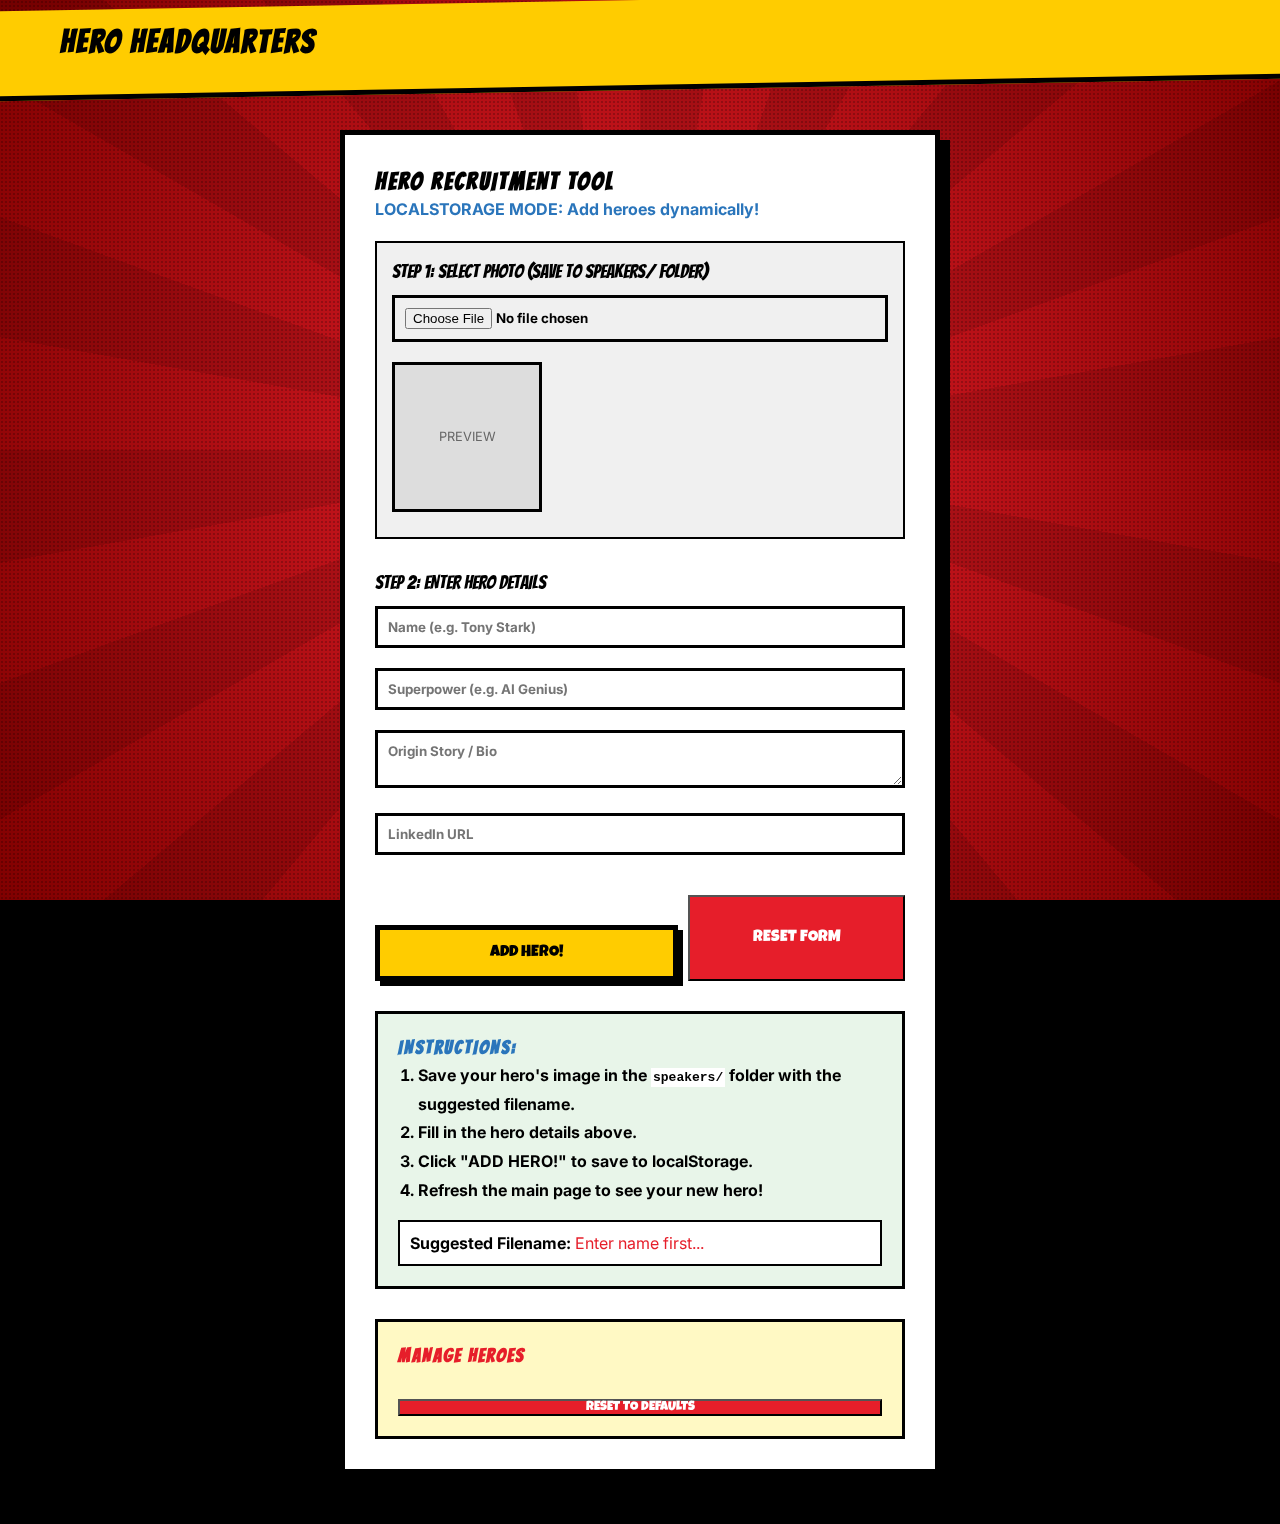
<file: admin.html>
<!doctype html>
<html lang="en">
  <head>
    <meta charset="UTF-8" />
    <meta name="viewport" content="width=device-width, initial-scale=1.0" />
    <title>Admin Panel | Hero Management</title>
    <link rel="stylesheet" href="style.css" />
    <style>
      .admin-form {
        background: white;
        padding: 30px;
        border: var(--comic-border);
        color: black;
        box-shadow: 10px 10px 0 #000;
        max-width: 600px;
        margin: 50px auto;
      }

      input,
      textarea {
        width: 100%;
        padding: 10px;
        margin: 10px 0;
        border: 3px solid #000;
        font-family: "Inter", sans-serif;
        font-weight: bold;
      }

      label {
        font-family: "Bangers";
        font-size: 1.2rem;
      }
    </style>
  </head>

  <body style="background: var(--bg-dark); color: white">
    <div class="action-bg"></div>
    <div class="action-lines"></div>
    <div class="halftone-overlay"></div>

    <header
      style="
        background: var(--primary-yellow);
        border-bottom: var(--comic-border);
        padding: 20px 0;
        transform: skewY(-1deg);
      "
    >
      <div class="container" style="transform: skewY(1deg)">
        <h1 class="comic-text" style="color: black; margin: 0">
          HERO HEADQUARTERS
        </h1>
      </div>
    </header>

    <main class="container">
      <div class="admin-form">
        <h2 class="comic-text">HERO RECRUITMENT TOOL</h2>
        <p
          style="
            font-weight: bold;
            margin-bottom: 20px;
            color: var(--primary-blue);
          "
        >
          LOCALSTORAGE MODE: Add heroes dynamically!
        </p>

        <div
          style="
            background: #f0f0f0;
            padding: 15px;
            border: 2px solid #000;
            margin-bottom: 30px;
          "
        >
          <label>STEP 1: SELECT PHOTO (Save to speakers/ folder)</label>
          <input
            type="file"
            id="photoInput"
            accept="image/*"
            onchange="previewPhoto()"
          />
          <div
            id="photoPreview"
            style="
              width: 150px;
              height: 150px;
              border: 3px solid #000;
              margin: 10px 0;
              background: #ddd;
              display: flex;
              align-items: center;
              justify-content: center;
              overflow: hidden;
            "
          >
            <span style="font-size: 0.8rem; color: #666">PREVIEW</span>
          </div>
        </div>

        <label>STEP 2: ENTER HERO DETAILS</label>
        <input
          type="text"
          id="nameInput"
          placeholder="Name (e.g. Tony Stark)"
        />
        <input
          type="text"
          id="roleInput"
          placeholder="Superpower (e.g. AI Genius)"
        />
        <textarea id="bioInput" placeholder="Origin Story / Bio"></textarea>
        <input type="text" id="linkedinInput" placeholder="LinkedIn URL" />

        <div style="margin-top: 30px; display: flex; gap: 10px">
          <button
            class="pow-btn"
            style="flex: 1; font-size: 1rem"
            onclick="addHero()"
          >
            ADD HERO!
          </button>
          <button
            class="action-label"
            style="
              flex: 1;
              font-size: 1rem;
              background: var(--primary-red);
              color: white;
            "
            onclick="resetForm()"
          >
            RESET FORM
          </button>
        </div>

        <div
          style="
            margin-top: 30px;
            background: #e8f5e9;
            padding: 20px;
            border: 3px solid #000;
          "
        >
          <h3
            class="comic-text"
            style="font-size: 1.2rem; color: var(--primary-blue)"
          >
            INSTRUCTIONS:
          </h3>
          <ol style="margin-left: 20px; font-weight: bold; line-height: 1.8">
            <li>
              Save your hero's image in the
              <code style="background: white; padding: 2px">speakers/</code>
              folder with the suggested filename.
            </li>
            <li>Fill in the hero details above.</li>
            <li>Click "ADD HERO!" to save to localStorage.</li>
            <li>Refresh the main page to see your new hero!</li>
          </ol>
          <div
            style="
              margin-top: 15px;
              padding: 10px;
              background: white;
              border: 2px solid #000;
            "
          >
            <strong>Suggested Filename:</strong>
            <span id="filenameOutput" style="color: var(--primary-red)"
              >Enter name first...</span
            >
          </div>
        </div>

        <div
          style="
            margin-top: 30px;
            background: #fff9c4;
            padding: 20px;
            border: 3px solid #000;
          "
        >
          <h3
            class="comic-text"
            style="font-size: 1.2rem; color: var(--primary-red)"
          >
            MANAGE HEROES
          </h3>
          <div id="heroList" style="margin-top: 15px"></div>
          <button
            class="action-label"
            style="
              width: 100%;
              margin-top: 15px;
              background: var(--primary-red);
              color: white;
            "
            onclick="resetToDefaults()"
          >
            RESET TO DEFAULTS
          </button>
        </div>
      </div>
    </main>

    <script src="data.js"></script>
    <script>
      function previewPhoto() {
        const file = document.getElementById("photoInput").files[0];
        const preview = document.getElementById("photoPreview");
        if (file) {
          const reader = new FileReader();
          reader.onload = function (e) {
            preview.innerHTML = `<img src="${e.target.result}" style="width: 100%; height: 100%; object-fit: cover;">`;
          };
          reader.readAsDataURL(file);
        }
        updateFilename();
      }

      function updateFilename() {
        const name = document.getElementById("nameInput").value.trim();
        if (name) {
          const filename =
            name
              .split(/\s+/)
              .map(
                (word) =>
                  word.charAt(0).toUpperCase() + word.slice(1).toLowerCase(),
              )
              .join("_") + ".png";
          document.getElementById("filenameOutput").innerText = filename;
        } else {
          document.getElementById("filenameOutput").innerText =
            "Enter name first...";
        }
      }

      document
        .getElementById("nameInput")
        .addEventListener("input", updateFilename);

      function addHero() {
        const name = document.getElementById("nameInput").value.trim();
        const role =
          document.getElementById("roleInput").value.trim() || "SPEAKER";
        const bio = document.getElementById("bioInput").value.trim() || "";
        const linkedin =
          document.getElementById("linkedinInput").value.trim() || "#";

        if (!name) {
          alert("⚠️ Please enter a hero name!");
          return;
        }

        const filename =
          name
            .split(/\s+/)
            .map(
              (word) =>
                word.charAt(0).toUpperCase() + word.slice(1).toLowerCase(),
            )
            .join("_") + ".png";

        const newSpeaker = {
          name: name,
          image: filename,
          role: role,
          bio: bio,
          linkedin: linkedin,
        };

        if (StorageManager.addSpeaker(newSpeaker)) {
          alert(
            "✅ HERO ADDED! Remember to save the image as: " +
              filename +
              " in the speakers/ folder.\n\nRefresh the main page to see your hero!",
          );
          resetForm();
          loadHeroList();
        } else {
          alert("❌ Error saving hero. Please try again.");
        }
      }

      function resetForm() {
        document.getElementById("nameInput").value = "";
        document.getElementById("roleInput").value = "";
        document.getElementById("bioInput").value = "";
        document.getElementById("linkedinInput").value = "";
        document.getElementById("photoPreview").innerHTML =
          '<span style="font-size: 0.8rem; color: #666;">PREVIEW</span>';
        document.getElementById("filenameOutput").innerText =
          "Enter name first...";
      }

      function deleteHero(id) {
        if (confirm("Are you sure you want to remove this hero?")) {
          if (StorageManager.deleteSpeaker(id)) {
            alert("✅ Hero removed!");
            loadHeroList();
          } else {
            alert("❌ Error removing hero.");
          }
        }
      }

      function loadHeroList() {
        const heroes = StorageManager.getSpeakers();
        const listContainer = document.getElementById("heroList");

        if (heroes.length === 0) {
          listContainer.innerHTML =
            '<p style="text-align: center; color: #666;">No heroes yet. Add one above!</p>';
          return;
        }

        listContainer.innerHTML = heroes
          .map(
            (hero, index) => `
                <div style="background: white; padding: 15px; margin-bottom: 10px; border: 2px solid #000; display: flex; justify-content: space-between; align-items: center;">
                    <div>
                        <strong style="font-size: 1.1rem;">${hero.name}</strong>
                        <p style="margin: 5px 0; color: #666;">${hero.role}</p>
                        <small style="color: #999;">Image: ${hero.image}</small>
                    </div>
                    <button class="action-label" style="background: var(--primary-red); color: white; padding: 10px 20px;" onclick="deleteHero(${hero.id})">
                        DELETE
                    </button>
                </div>
            `,
          )
          .join("");
      }

      function resetToDefaults() {
        if (
          confirm(
            "⚠️ This will delete all custom heroes and restore defaults. Continue?",
          )
        ) {
          StorageManager.resetToDefaults();
          alert("✅ Reset complete! Refresh the page to see default heroes.");
          loadHeroList();
        }
      }

      // Load hero list on page load
      document.addEventListener("DOMContentLoaded", loadHeroList);
    </script>
  </body>
</html>
</file>
<file: style.css>
@import url("https://fonts.googleapis.com/css2?family=Bangers&family=Luckiest+Guy&family=Inter:wght@400;700&display=swap");

:root {
  --primary-yellow: #ffcc00;
  --primary-red: #e61e2a;
  /* More Marvel Red */
  --primary-blue: #2a75bb;
  /* DC Blue */
  --accent-green: #00cc66;
  --bg-dark: #000000;
  --text-white: #ffffff;
  --text-black: #000000;
  --comic-border: 5px solid #000000;
  --comic-shadow: 10px 10px 0px #000000;
}

* {
  margin: 0;
  padding: 0;
  box-sizing: border-box;
}

::-webkit-scrollbar {
  display: none;
}

body {
  font-family: "Inter", sans-serif;
  color: var(--text-white);
  background-color: var(--bg-dark);
  line-height: 1.4;
  overflow-x: hidden;
}

html {
  overflow-x: hidden;
}

h1,
h2,
h3,
.comic-text {
  font-family: "Bangers", cursive;
  text-transform: uppercase;
  letter-spacing: 2px;
}

.action-label {
  font-family: "Luckiest Guy", cursive;
}

/* Marvel/DC Inspired Background */
.action-bg {
  position: fixed;
  top: 0;
  left: 0;
  width: 100%;
  height: 100%;
  z-index: -2;
  background: radial-gradient(circle, var(--primary-red) 0%, #800000 100%);
}

.action-lines {
  position: fixed;
  top: 50%;
  left: 50%;
  width: 200vw;
  height: 200vh;
  transform: translate(-50%, -50%);
  background-image: repeating-conic-gradient(
    from 0deg,
    rgba(0, 0, 0, 0.1) 0deg 10deg,
    transparent 10deg 20deg
  );
  z-index: -1;
  animation: rotate-bg 60s linear infinite;
  pointer-events: none;
}

@keyframes rotate-bg {
  from {
    transform: translate(-50%, -50%) rotate(0deg);
  }

  to {
    transform: translate(-50%, -50%) rotate(360deg);
  }
}

.halftone-overlay {
  position: fixed;
  top: 0;
  left: 0;
  width: 100%;
  height: 100%;
  background-image: radial-gradient(
    circle,
    rgba(0, 0, 0, 0.2) 1px,
    transparent 1px
  );
  background-size: 4px 4px;
  z-index: -1;
  pointer-events: none;
}

/* Layout */
.container {
  max-width: 1200px;
  margin: 0 auto;
  padding: 0 20px;
}

header {
  background: var(--primary-yellow);
  border-bottom: var(--comic-border);
  padding: 10px 0;
  position: sticky;
  top: 0;
  z-index: 1000;
  transform: skewY(-1deg);
  margin-top: -10px;
}

.nav-container {
  display: flex;
  justify-content: space-between;
  align-items: center;
  transform: skewY(1deg);
  width: 100%;
}

.sps-logo {
  height: 60px;
  z-index: 1001;
}

nav {
  display: flex;
  align-items: center;
  gap: 30px;
}

.hamburger {
  display: none;
  flex-direction: column;
  gap: 5px;
  cursor: pointer;
  background: var(--primary-red);
  padding: 10px;
  border: 3px solid #000;
  z-index: 1001;
  position: relative;
}

.hamburger span {
  width: 30px;
  height: 3px;
  background: white;
  transition: all 0.3s;
}

.hamburger.active span:nth-child(1) {
  transform: rotate(45deg) translate(8px, 8px);
}

.hamburger.active span:nth-child(2) {
  opacity: 0;
}

.hamburger.active span:nth-child(3) {
  transform: rotate(-45deg) translate(8px, -8px);
}

.nav-tab {
  font-family: "Bangers", cursive;
  font-size: 1.5rem;
  color: var(--text-black);
  text-decoration: none;
  padding: 8px 25px;
  border: 3px solid transparent;
  transition: all 0.2s;
}

.nav-tab:hover {
  background: var(--primary-red);
  color: white;
  border: 3px solid #000;
  transform: rotate(-3deg) scale(1.1);
}

.nav-tab.active {
  background: var(--primary-blue);
  color: white;
  border: 3px solid #000;
}

/* Hero Section */
.hero {
  padding: 100px 0;
  display: flex;
  flex-direction: column;
  align-items: center;
  text-align: center;
}

.main-logo-container {
  position: relative;
  margin-bottom: 50px;
}

.main-logo {
  max-width: 600px;
  width: 90%;
  filter: drop-shadow(8px 8px 0px #000);
  animation: pop-in 0.5s cubic-bezier(0.175, 0.885, 0.32, 1.275);
}

@keyframes pop-in {
  0% {
    transform: scale(0);
  }

  100% {
    transform: scale(1);
  }
}

.comic-panel {
  background: white;
  border: var(--comic-border);
  box-shadow: var(--comic-shadow);
  padding: 40px;
  color: var(--text-black);
  position: relative;
  margin: 40px 0;
  max-width: 900px;
  transform: rotate(1deg);
}

.comic-panel::before {
  content: "SIGNAL 4.0";
  position: absolute;
  top: -20px;
  left: 20px;
  background: var(--primary-red);
  color: white;
  font-family: "Bangers", cursive;
  padding: 5px 20px;
  border: 3px solid #000;
  transform: rotate(-3deg);
  font-size: 1.5rem;
}

/* Speakers Section */
.speakers-section {
  padding: 80px 0;
}

.section-title {
  font-size: 4rem;
  color: var(--primary-yellow);
  text-shadow: 5px 5px 0px #000;
  margin-bottom: 50px;
  text-align: center;
  transform: skewX(-5deg);
}

.speakers-grid {
  display: grid;
  grid-template-columns: repeat(auto-fit, minmax(250px, 1fr));
  gap: 40px;
}

.speaker-card {
  background: white;
  border: var(--comic-border);
  padding: 20px;
  text-align: center;
  transition: transform 0.3s;
  position: relative;
  overflow: hidden;
}

.speaker-card:hover {
  transform: scale(1.05) translateY(-10px);
  box-shadow: 15px 15px 0px var(--primary-red);
}

.speaker-img-wrapper {
  width: 200px;
  height: 200px;
  border: 5px solid #000;
  margin: 0 auto 20px;
  overflow: hidden;
  background: #ccc;
  position: relative;
}

.speaker-img-wrapper img {
  width: 100%;
  height: 100%;
  object-fit: cover;
}

.speaker-name {
  color: var(--text-black);
  font-size: 1.8rem;
  margin-bottom: 5px;
}

.speaker-role {
  color: #666;
  font-weight: bold;
  font-family: "Inter", sans-serif;
  font-size: 0.9rem;
}

/* POW Button */
.pow-btn {
  background: var(--primary-yellow);
  border: var(--comic-border);
  padding: 15px 40px;
  font-family: "Luckiest Guy", cursive;
  font-size: 2rem;
  color: var(--text-black);
  cursor: pointer;
  box-shadow: 5px 5px 0px #000;
  transition: 0.1s;
  margin-top: 30px;
}

.pow-btn:hover {
  transform: scale(1.1) rotate(2deg);
  background: var(--primary-red);
  color: white;
  box-shadow: 10px 10px 0px #000;
}

.pow-btn::after {
  content: "POW!";
  position: absolute;
  top: -20px;
  right: -20px;
  background: white;
  color: black;
  font-size: 1rem;
  padding: 5px;
  border: 2px solid #000;
  opacity: 0;
  transition: 0.2s;
}

.pow-btn:hover::after {
  opacity: 1;
  transform: scale(1.2) rotate(15deg);
}

/* Scroll Animations */
.comic-panel {
  opacity: 0;
  transform: translateY(50px) rotate(1deg);
  transition: all 0.6s cubic-bezier(0.175, 0.885, 0.32, 1.275);
}

.comic-panel.revealed {
  opacity: 1;
  transform: translateY(0) rotate(1deg);
}

/* Responsive */
@media (max-width: 768px) {
  header {
    transform: none;
  }

  .nav-container {
    flex-direction: column;
    gap: 10px;
    padding: 10px;
  }

  .nav-tab {
    font-size: 1.2rem;
    padding: 5px 15px;
    width: 100%;
    text-align: center;
  }

  .section-title {
    font-size: 2.5rem;
    padding: 0 10px;
  }

  .countdown-container {
    flex-wrap: wrap;
    gap: 15px;
    padding: 20px;
    transform: none;
    box-shadow: 10px 10px 0 var(--primary-yellow);
  }
}

/* Countdown Timer Styles */
.countdown-container {
  background: var(--primary-red);
  color: white;
  padding: 30px;
  border: 10px solid #000;
  margin: 40px auto;
  max-width: 800px;
  transform: rotate(-1deg);
  box-shadow: 15px 15px 0 var(--primary-yellow);
  display: flex;
  justify-content: space-around;
  align-items: center;
  text-align: center;
}

.countdown-box {
  flex: 1;
}

.countdown-number {
  font-family: "Bangers", cursive;
  font-size: 4rem;
  display: block;
  line-height: 1;
  text-shadow: 4px 4px 0 #000;
}

.countdown-label {
  font-family: "Luckiest Guy", cursive;
  font-size: 1.2rem;
  color: #000;
}

/* Modal Styles */
.modal-overlay {
  position: fixed;
  top: 0;
  left: 0;
  width: 100%;
  height: 100%;
  background: rgba(0, 0, 0, 0.85);
  display: none;
  justify-content: center;
  align-items: center;
  z-index: 2000;
  backdrop-filter: blur(5px);
}

.modal-content {
  background: #fff;
  padding: 40px;
  border: var(--comic-border);
  max-width: 500px;
  width: 90%;
  position: relative;
  box-shadow: 20px 20px 0 var(--primary-blue);
  transform: rotate(1deg);
}

.modal-close {
  position: absolute;
  top: 10px;
  right: 15px;
  font-family: "Bangers", cursive;
  font-size: 2rem;
  cursor: pointer;
  color: var(--primary-red);
}

.modal-title {
  font-family: "Bangers", cursive;
  font-size: 2.5rem;
  margin-bottom: 20px;
  color: #000;
}

.modal-body {
  font-family: "Inter", sans-serif;
  font-weight: 700;
  color: #333;
  margin-bottom: 30px;
  line-height: 1.6;
}

@keyframes powPop {
  0% {
    transform: scale(0.5) rotate(-15deg);
    opacity: 0;
  }

  70% {
    transform: scale(1.1) rotate(5deg);
    opacity: 1;
  }

  100% {
    transform: scale(1) rotate(1deg);
  }
}

.modal-active .modal-content {
  animation: powPop 0.4s cubic-bezier(0.175, 0.885, 0.32, 1.275) forwards;
}

/* Schedule Specific Styles */
.schedule-tab {
  background: #eee;
  color: #000;
  border: 3px solid #000;
  padding: 10px 20px;
  cursor: pointer;
  font-size: 1.2rem;
  transition: 0.2s;
  flex: 1;
  min-width: 150px;
}

.schedule-tab:hover,
.schedule-tab.active {
  background: var(--primary-red);
  color: white;
  transform: rotate(-2deg) scale(1.05);
  box-shadow: 5px 5px 0 #000;
}

.schedule-row {
  border-bottom: 2px solid #000;
  padding: 15px 0;
  display: flex;
  justify-content: space-between;
  align-items: center;
  gap: 20px;
}

.schedule-row span:first-child {
  color: var(--primary-blue);
  min-width: 180px;
  font-size: 0.9rem;
}

.schedule-row small {
  display: block;
  color: #666;
  font-weight: 400;
}

@media (max-width: 600px) {
  .schedule-row {
    flex-direction: column;
    align-items: flex-start;
    gap: 5px;
  }
}

/* Gallery Marquee & Bubble Animation */
.gallery-marquee-container {
  width: 100%;
  overflow: hidden;
  background: #111;
  padding: 60px 0;
  border-top: 5px solid #000;
  border-bottom: 5px solid #000;
  position: relative;
  cursor: grab;
}

.gallery-track {
  display: flex;
  gap: 40px;
  width: max-content;
  animation: marquee-scroll 40s linear infinite;
}

.gallery-track:hover {
  animation-play-state: paused;
}

.comic-bubble-item {
  width: 250px;
  height: 250px;
  border: 4px solid #000;
  background: #fff;
  padding: 10px;
  overflow: hidden;
  position: relative;
  box-shadow: 8px 8px 0 rgba(0, 0, 0, 0.5);
  /* Comic Bubble Shape */
  border-radius: 50% 50% 50% 50% / 60% 60% 40% 40%;
  transition: transform 0.3s cubic-bezier(0.175, 0.885, 0.32, 1.275);
  animation: bubble-float 4s ease-in-out infinite;
}

.comic-bubble-item:nth-child(even) {
  border-radius: 40% 60% 40% 60% / 50% 50% 50% 50%;
  animation-duration: 5s;
  animation-delay: -1s;
}

.comic-bubble-item:nth-child(3n) {
  border-radius: 60% 40% 60% 40% / 40% 60% 40% 60%;
  animation-duration: 6s;
  animation-delay: -2s;
}

.comic-bubble-item img {
  width: 100%;
  height: 100%;
  object-fit: cover;
  border-radius: inherit;
  filter: grayscale(0.2) contrast(1.1);
  transition: filter 0.3s;
}

.comic-bubble-item:hover {
  transform: scale(1.1) rotate(2deg) translateY(-10px);
  box-shadow: 12px 12px 0 var(--primary-yellow);
  z-index: 10;
}

.comic-bubble-item:hover img {
  filter: grayscale(0) contrast(1.2);
}

@keyframes marquee-scroll {
  0% {
    transform: translateX(0);
  }

  100% {
    transform: translateX(-50%);
  }
}

@keyframes bubble-float {
  0%,
  100% {
    transform: translateY(0) rotate(0);
  }

  50% {
    transform: translateY(-15px) rotate(1deg);
  }
}

/* Footer Enhancement */
footer {
  position: relative;
  overflow: hidden;
}

/* Social Links Enhancement */
.social-links {
  display: flex;
  justify-content: center;
  gap: 15px;
  margin-bottom: 25px;
  position: relative;
  z-index: 10;
}

.social-icon {
  width: 45px;
  height: 45px;
  background: #fff;
  border-radius: 50%;
  display: flex;
  align-items: center;
  justify-content: center;
  color: var(--primary-blue);
  font-size: 1.2rem;
  text-decoration: none;
  transition: all 0.3s cubic-bezier(0.175, 0.885, 0.32, 1.275);
  border: 3px solid #000;
}

.social-icon:hover {
  transform: scale(1.2) rotate(10deg);
  background: var(--primary-yellow);
  color: #000;
  box-shadow: 5px 5px 0 rgba(0, 0, 0, 0.5);
}

.footer-link-group {
  display: flex;
  justify-content: center;
  gap: 20px;
  flex-wrap: wrap;
  margin-top: 15px;
  position: relative;
  z-index: 10;
}

.footer-link-group a {
  color: var(--text-white);
  text-decoration: none;
  font-family: "Luckiest Guy", cursive;
  font-size: 1rem;
  transition: all 0.2s;
  background: rgba(0, 0, 0, 0.5);
  padding: 5px 12px;
  border-radius: 5px;
  border: 1px solid transparent;
}

.footer-link-group a:hover {
  color: var(--primary-yellow);
  border: 1px solid var(--primary-yellow);
  transform: translateY(-3px);
}

.footer-container {
  position: relative;
  z-index: 2;
}

.footer-char-bg {
  position: absolute;
  bottom: -20px;
  left: 50%;
  transform: translateX(-50%);
  width: 120%;
  height: 100%;
  background: url("footer_bRRg.png") no-repeat bottom center;
  background-repeat: repeat-x;
  background-size: cover;
  opacity: 0.5;
  z-index: 1;
  pointer-events: none;
  filter: brightness(0.7);
}

/* Mobile Responsive Styles */
@media (max-width: 768px) {
  .nav-container {
    flex-direction: row;
    justify-content: space-between;
    align-items: center;
  }

  .hamburger {
    display: flex;
    order: 3;
  }

  .sps-logo {
    order: 1;
  }

  nav {
    position: fixed;
    top: 0;
    right: -100%;
    width: 70%;
    height: 100vh;
    background: var(--primary-yellow);
    flex-direction: column;
    justify-content: center;
    align-items: center;
    gap: 20px;
    transition: right 0.3s ease;
    border-left: 5px solid #000;
    z-index: 1000;
    order: 2;
  }

  nav.active {
    right: 0;
  }

  .nav-tab {
    font-size: 1.8rem;
    padding: 15px 30px;
    width: 80%;
    text-align: center;
  }

  .section-title {
    font-size: 2.5rem;
  }

  .main-logo {
    max-width: 90%;
  }

  .comic-panel {
    padding: 20px;
    margin: 20px 10px;
  }

  .comic-panel::before {
    font-size: 1rem;
    top: -15px;
    left: 10px;
    padding: 3px 15px;
  }

  .speakers-grid {
    grid-template-columns: 1fr;
    gap: 30px;
  }

  .countdown-container {
    grid-template-columns: repeat(2, 1fr);
    gap: 15px;
    padding: 20px;
  }

  .countdown-box {
    padding: 15px;
  }

  .countdown-number {
    font-size: 2.5rem;
  }

  .schedule-tabs {
    flex-direction: column;
  }

  .schedule-tab {
    width: 100%;
    text-align: center;
  }

  .schedule-row {
    flex-direction: column;
    gap: 10px;
    text-align: center;
    padding: 15px;
  }

  .pow-btn {
    font-size: 1.5rem;
    padding: 12px 30px;
  }

  .action-label {
    font-size: 1rem !important;
    padding: 15px 20px !important;
  }

  .footer-link-group {
    flex-direction: column;
    align-items: center;
  }

  .modal-content {
    width: 90%;
    padding: 20px;
  }
}

@media (max-width: 480px) {
  .sps-logo {
    height: 45px;
  }

  .nav-tab {
    font-size: 1.5rem;
  }

  .section-title {
    font-size: 2rem;
  }

  .countdown-number {
    font-size: 2rem;
  }

  .countdown-label {
    font-size: 0.8rem;
  }

  nav {
    width: 85%;
  }
}
</file>
